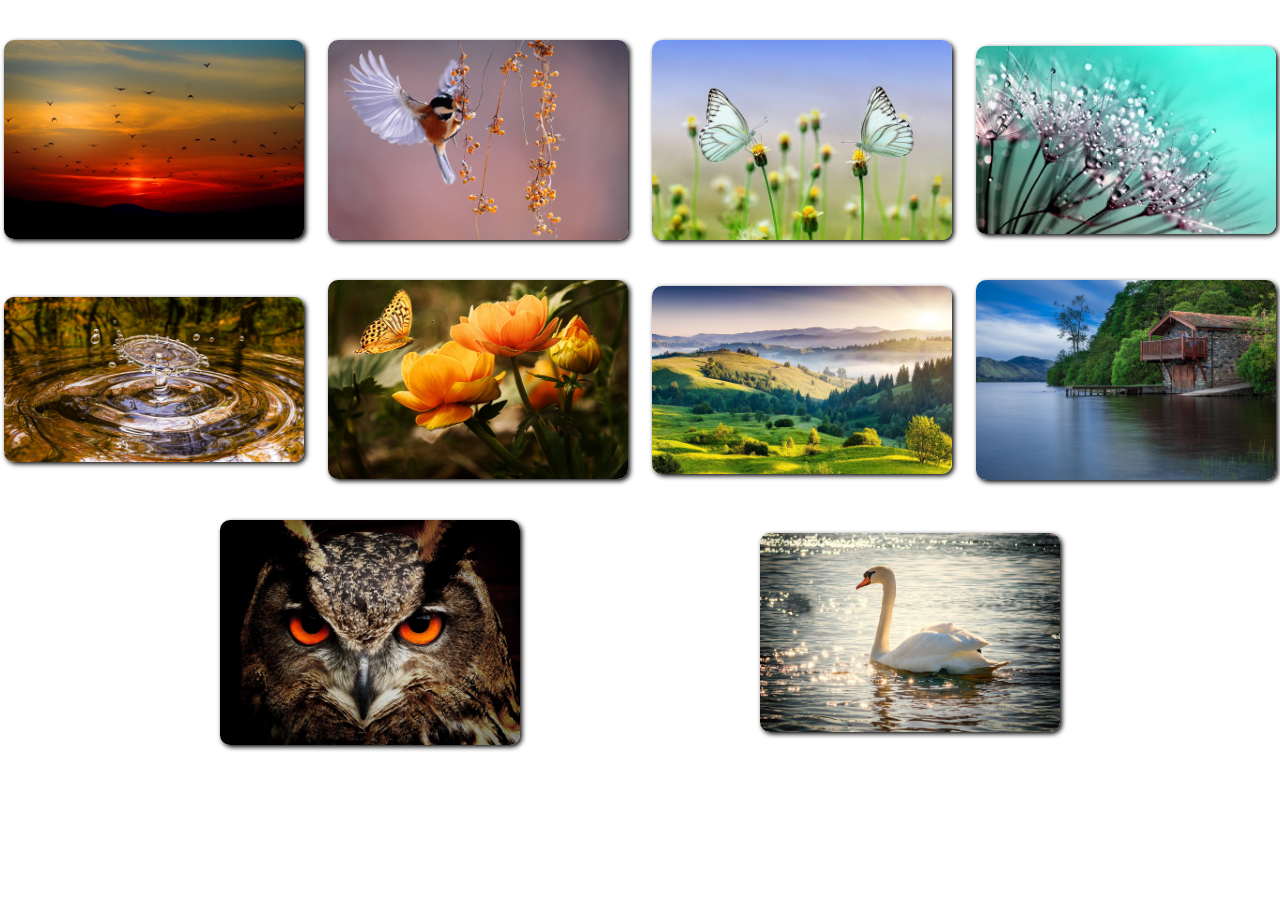
<file: index.html>
<!DOCTYPE html>
<html lang="en">
<head>
    <title>Gallery</title>
    <link rel="stylesheet" href="./Gallery.css">
    <script src="./Gallery.js" defer></script>
</head>
<body>
    <div id="bigImage">
        <span id="close" onclick="closeWindow()">X</span>
        <div id="Image"></div>
    </div>
    <img onclick="bigImageWindow(this.src)">
    <img onclick="bigImageWindow(this.src)">
    <img onclick="bigImageWindow(this.src)">
    <img onclick="bigImageWindow(this.src)">
    <img onclick="bigImageWindow(this.src)">
    <img onclick="bigImageWindow(this.src)">
    <img onclick="bigImageWindow(this.src)">
    <img onclick="bigImageWindow(this.src)">
    <img onclick="bigImageWindow(this.src)">
    <img onclick="bigImageWindow(this.src)">
</body>
</html>
</file>
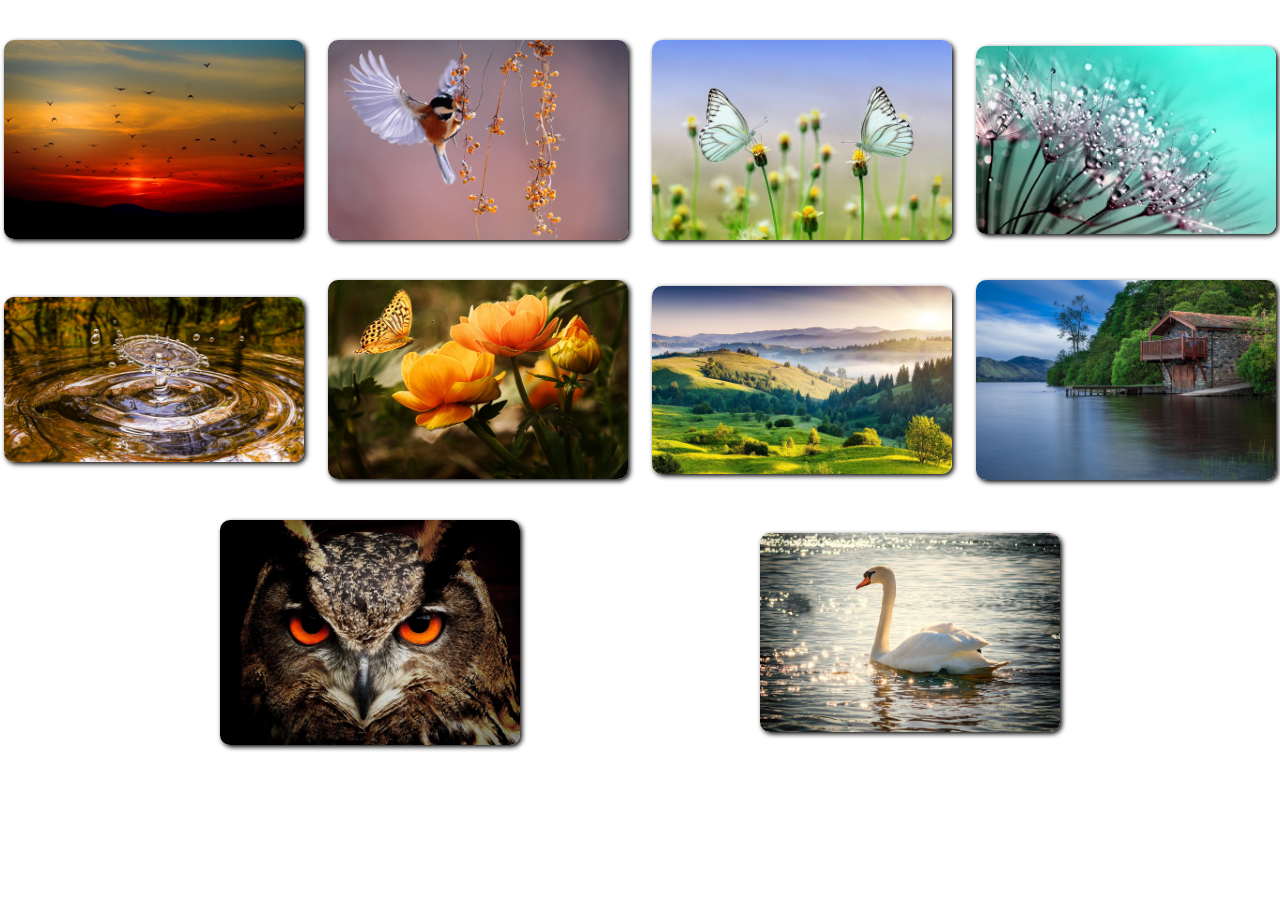
<file: Gallery.html>
<!DOCTYPE html>
<html lang="en">
<head>
    <title>Gallery</title>
    <link rel="stylesheet" href="./Gallery.css">
    <script src="./Gallery.js" defer></script>
</head>
<body>
    <div id="bigImage">
        <span id="close" onclick="closeWindow()">X</span>
        <div id="Image"></div>
    </div>
    <img onclick="bigImageWindow(this.src)">
    <img onclick="bigImageWindow(this.src)">
    <img onclick="bigImageWindow(this.src)">
    <img onclick="bigImageWindow(this.src)">
    <img onclick="bigImageWindow(this.src)">
    <img onclick="bigImageWindow(this.src)">
    <img onclick="bigImageWindow(this.src)">
    <img onclick="bigImageWindow(this.src)">
    <img onclick="bigImageWindow(this.src)">
    <img onclick="bigImageWindow(this.src)">
</body>
</html>
</file>
<file: Gallery.css>
*{
    padding: 0px;
    margin: 0px;
}
body{
    display: flex;
    flex-wrap: wrap;
    justify-content: space-evenly;
    align-items: center;
    align-content: space-evenly;
    row-gap: 40px;
    column-gap: 20px;
    padding-top: 40px;
}
img{
    width: 300px;
    border-radius: 10px;
    box-shadow: 2px 2px 5px black;
    cursor: pointer;
    transition: transform 0.5s;
}
img:hover{
    transform: scale(1.4);
}
#bigImage{
    width: 100%;
    height: 100vh;
    background-color: rgb(168, 193, 185);
    position: fixed;
    top: 0px;
    justify-content: center;
    align-items: center;
    display: none;
    z-index: 30;
}
#Image{
    width: 80%;
    height: 80vh;
    background-image: url(./1.jpg);
    background-repeat: no-repeat;
    background-size: 100% 100vh;
}
#close{
    font-size: 40px;
    position: absolute;
    top: 70px;
    right: 40px;
    cursor: pointer;
    color: white;
}
</file>
